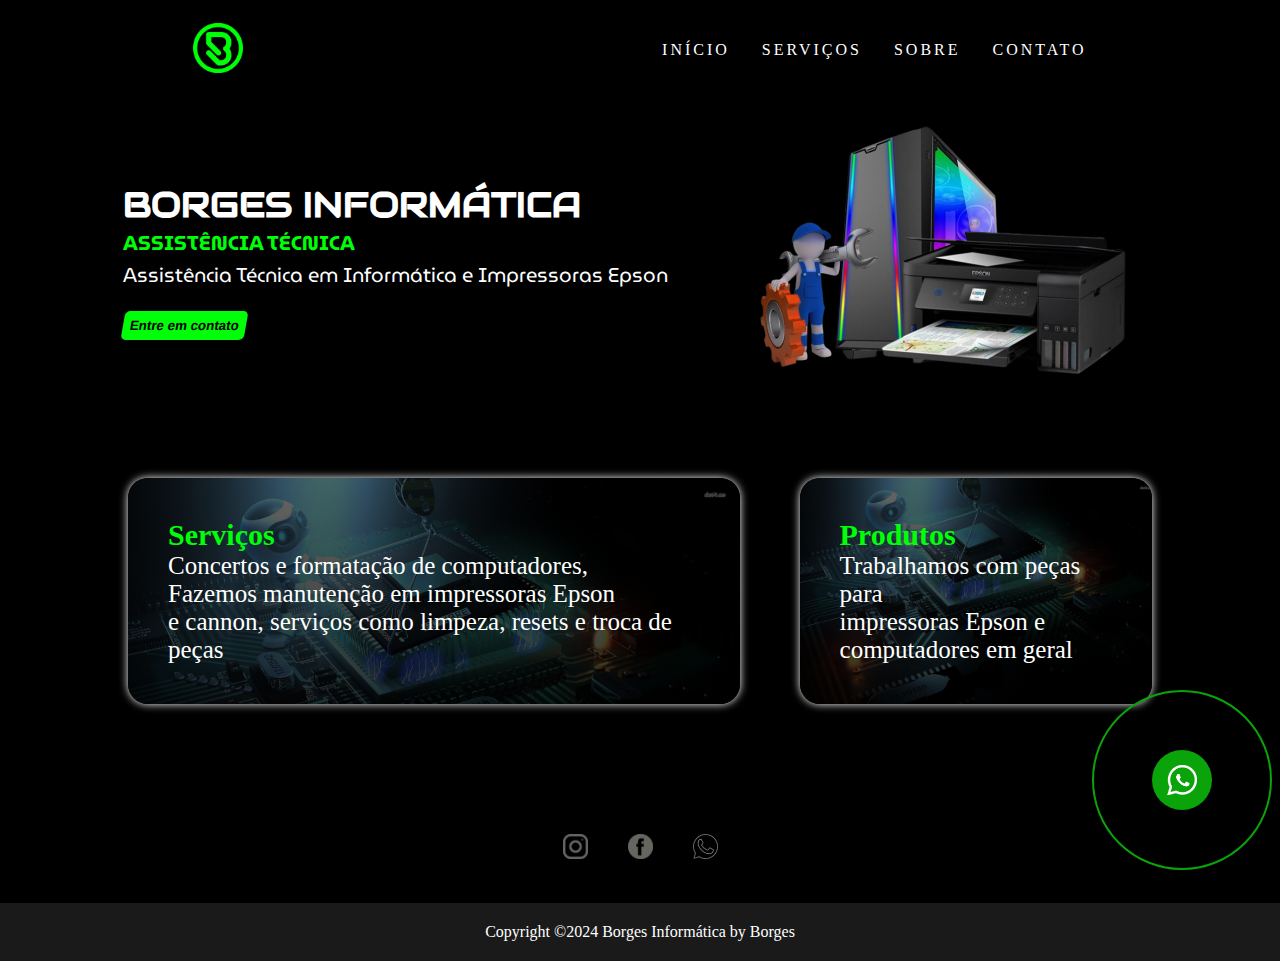
<file: index.html>
<!DOCTYPE html>
<html lang="PT-BR">
<head>
    <meta charset="UTF-8">
    <meta name="viewport" content="width=device-width, initial-scale=1.0">
    <link rel="stylesheet" href="index.css">
    <link rel="stylesheet" href="whatsapp.css">
    <link rel="stylesheet" href="especialidade.css">
    <link rel="stylesheet" href="menu.css">
    <link rel="stylesheet" href="banner.css">

    <link rel="shortcut icon" href="icon.ico" type="image/x-icon">

    <script src="menu.js"defer></script> <!-- java script do menu-->

    <title>Borges Informática</title>
</head>
<body>
    <header>
       
          
            <nav class="menu-desktop">

                <a class="logo" href="#">
                    <img src="imagens/logo.png" alt="Logo do Site" width="50px">
                   
                </a>

                 <!--- menu -->
                 <button class="menu"  onclick="menuShow()">
                    <div class="linha1"></div>
                    <div class="linha2"></div>
                    <div class="linha3"></div>
                 </button><!----menu-->

               

               
                <ul class="lista">
                    <li><a href="#">INÍCIO</a></li>
                    <li><a href="">SERVIÇOS</a></li>
                    <li><a href="sobre.html">SOBRE</a></li>
                    <li><a href="https://api.whatsapp.com/send?l=pt&amp;phone=5586995681475">CONTATO</a></li>
                    
                </ul>

               

                </div>
               

            </nav>

        </div>
    

    </header>

    
    
    <main>
        <section class="topo">
            <div class="interface">
                <div class="flex">
                    <div class="texto">
                        <h1>BORGES INFORMÁTICA</h1>
                        <h4>ASSISTÊNCIA TÉCNICA</h4>
                        <P>Assistência Técnica em Informática e Impressoras Epson </P>
                        <div class="btn-contato"><a href="#"><button>Entre em contato</button></a></div>
                    </div><!--interface-->
                        <div class="imagem-topo">
                                <img src="imagens/image.png" alt="" width="400px">
                        </div><!--imagem topo-->
                </div><!--flex-->
            </div><!--texto-->
               
        </section>
            <section>
                <div class="especialidade">
                   
                   

                            <div class="especialidade-box">
                               
                                <h3>Serviços</h3>

                                <p>Concertos e formatação de computadores, <br> 
                                Fazemos manutenção em impressoras Epson <br>
                                e cannon, serviços como 
                                limpeza, resets e troca de peças
                                </p>
                            </div>

                            <div class="especialidade-box">
                               
                                <h3>Produtos</h3>
                                
                                <p>Trabalhamos com peças para<br> 
                                impressoras Epson  e<br>
                                computadores em geral
                                </p>
                            </div>  
                      
                </div>
                
               
            </section>
          
    </main>

        <div class="fundogeral">
            <div class="socialicones">
                <a href="https://www.instagram.com/borgesinformatica_/"><img src="imagens/kindpng_3636203.png" alt="" ></a>
                <a href=""><img src="imagens/kindpng_808522.png" alt="" ></a>
                <a href=""><img src="imagens/kindpng_5938953.png" alt="" ></a>
            </div>
            
        </div>
        
        <div class="fundonav">
            <p>Copyright &copy;2024  Borges Informática by Borges</p>
        </div>

            <a href="https://api.whatsapp.com/send?l=pt&amp;phone=5586995681475" class="pulsar">
            
                <img src="./zap.png" alt="phone">
                
            </a>
</body>
</html>
</file>
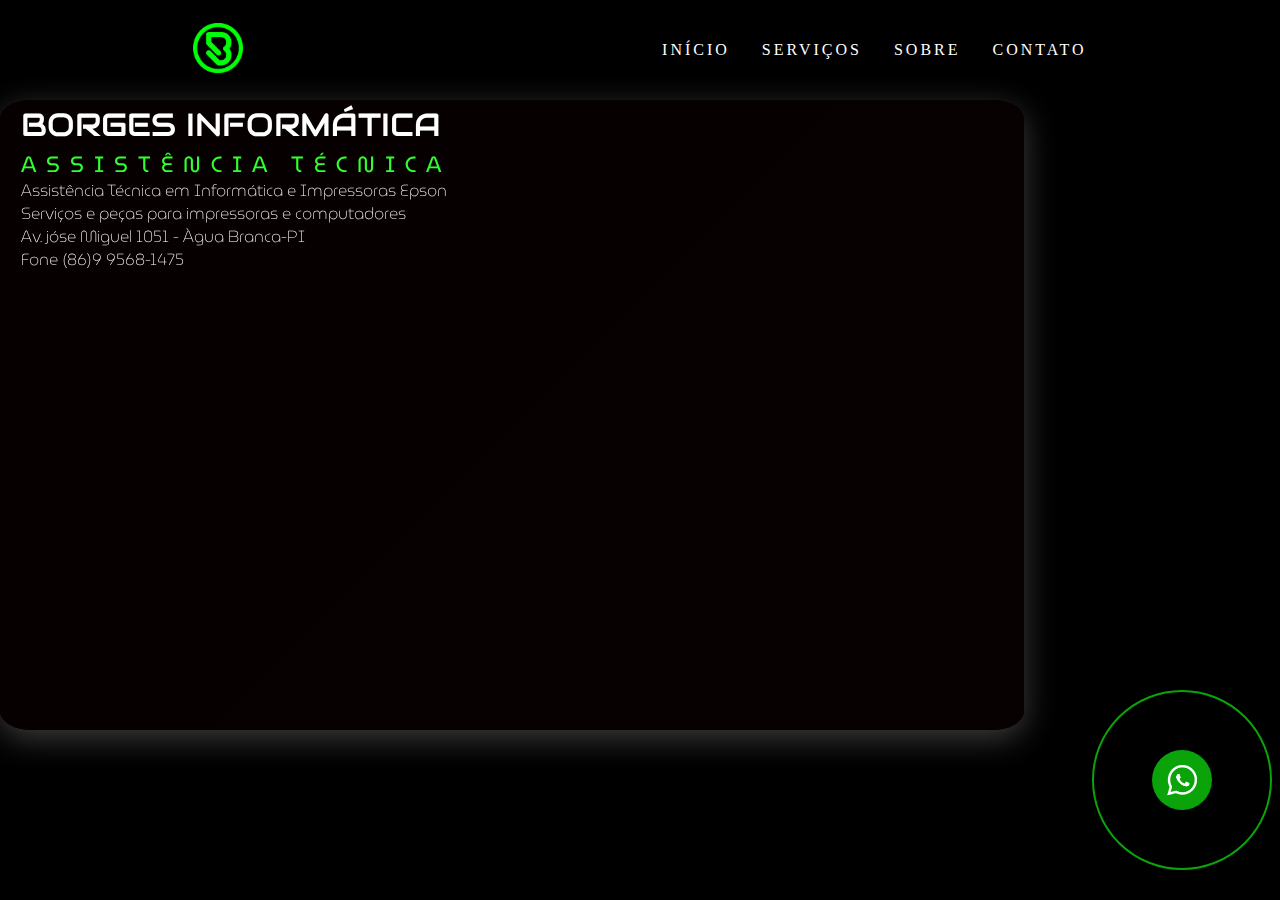
<file: sobre.html>
<!DOCTYPE html>
<html lang="pt-br">
<head>
    <meta charset="UTF-8">
    <meta name="viewport" content="width=device-width, initial-scale=1.0">
    <link rel="shortcut icon" href="icon (1).ico" type="image/x-icon">
    <title>Borges Informática</title>
   
    
    <link rel="stylesheet" href="sobre.css">
    <link rel="stylesheet" href="whatsapp.css">

  
</head>
<body>
    
<header>
        
          
    <nav class="menu-desktop">

        <a class="logo" href="index.html">
            <img src="imagens/logo.png" alt="Logo do Site" width="50px">
           
        </a>


       
        <ul class="lista">
            <li><a href="index.html">INÍCIO</a></li>
            <li><a href="">SERVIÇOS</a></li>
            <li><a href="sobre.html">SOBRE</a></li>
            <li><a href="https://api.whatsapp.com/send?l=pt&amp;phone=5586995681475">CONTATO</a></li>
            
        </ul>

       

        </div>
       

    </nav>

</div>

<section class="hero">
    <div class="hero-text">
        <h1>BORGES INFORMÁTICA</h1>
        <h4>ASSISTÊNCIA TÉCNICA</h4>
        <P>Assistência Técnica em Informática e Impressoras Epson </P>
        <P>Serviços e peças para impressoras e computadores </P>
        <P>Av. jóse Miguel 1051 - Àgua Branca-PI </P>
        <P>Fone (86)9 9568-1475</P>
       
        
    </div><!---texto--> 

 
</section>
   
    
</header>


   
<a href="https://api.whatsapp.com/send?l=pt&amp;phone=5586995681475" class="pulsar">
    
    <img src="./zap.png" alt="phone">
    
</a>

    
    
</body>
</html>
</file>
<file: index.css>
*{
    margin: 0;
    padding: 0;
    box-sizing: border-box;
}

/*fontes*/
@font-face {
    font-family:'audio' ;
    src: url('fontes/Audiowide.ttf') format('opentype'), url('fontes/Audiowide.ttf') format('truetype');
}

@font-face {
    font-family:'museom' ;
    src: url('fontes/MuseoModerno.ttf') format('opentype'), url('fontes/MuseoModerno.ttf') format('truetype');
}
/*-------------------------------------fontes*/



    body{
        background-color: #000;
        height: 100vh;
    }



    a{
        color: #fff;
        text-decoration: none;
        transition: 0.3s;
    
    }
    a :hover{
        opacity: 0.7;
        color: #00ff08;
    }
    
    nav{
        display: flex;
        justify-content: space-around;
        align-items: center;
        height: 8vh;
        padding: 50px 0%;
    }
    
    .lista{
        list-style: none;
        display: flex;
    }
    .lista li{
        letter-spacing: 3px;
        margin-left: 32px;
    }

    .flex{
        display: flex;
    }
    

/* topo do site*/
section .topo{ 
    padding: 40px 4%;
}

section.topo .flex{
    align-items: center;
    justify-content: center;
    gap: 90px;
}

.topo h1{
    color: white;
    font-size: 35px;
    font-family: 'audio';

}
.topo h4{
    color: #00ff08;
    font-size: 20px;
    font-family:'museom';
    

}
.topo p{
    color: white;
    font-size: 20px;
    font-family:'museom';
  
    
}
.btn-contato button{
    font-weight: 700;
    border-radius: 5px;
    margin-top: 20px;
    
}

.btn-contato button{
    background: #00ff08;
    border:  2px solid #00ff08;
    transform: skew(-10deg);
    padding: 5px;
    color: #000;
   
    
}






/*modo celular*/

@media screen and (max-width: 940px) {
     .flex{
        flex-direction: column;
     }

     section .topo{ 
        padding: 20px 6%; 
    }


     .topo h1{
       padding-top: 30px;
        font-size: 25px;
        font-family: 'audio';
    
    } 

    .topo p{
        
        font-size: 12px;
        font-family:'museom';
        
    }
    .pulsar{
        left: 70%;
        bottom: 30%;
    }

    .btn-contato button{ /*esconde buton*/
       display: none;
    
    }

    .topo .imagem-topo img{
        width: 100%;
    }

    section.topo .flex{
      
        gap: 40px;
    }
    
    .menu-desktop .logo{
        padding: 30px ;
        padding-top: 50px;
    }
    

    .menu-desktop{
        padding: 30px 3px ;
        align-items: center;
        justify-content: space-between;
    }
   
}

/* fundo do site*/

.fundogeral{
    width: 100%;
   padding: 70px 30px 20px;

}
.socialicones{
    display: flex;
    justify-content: center;
}

.socialicones a{
    text-decoration: none;
    padding: 10px; 
    margin: 10px;
    border-radius: 50px;
    justify-content: center;
}

.socialicones img{
    width: 25px;
    color: #000;
    opacity: 0.4;
    transition: all 0.4s;
}


.socialicones a :hover{
    opacity: 100%;
    transform: translatey(-5px);
    
}
.fundonav{
    background-color: #191a19;
    padding: 20px;
    text-align: center;
}
.fundonav{
    color: #fff;
} /* fim do fundo */
</file>
<file: whatsapp.css>
.pulsar{
    left: 90%;
    bottom: 10%;
}

.pulsar img{
    width: 30px;
    height: 30px;
    background: transparent;

}



.pulsar{
    position: fixed;
    width: 60px;
    height: 60px;
    background: #0aa30a;
    display: flex;
    justify-content: center;
    align-items: center;
    border-radius: 50%;
}

.pulsar:before, .pulsar ::after{
    content: '' ;
    display: block;
    position: absolute;
    border: 2px solid #0aa30a;
    border-radius: 50%;
    left: -60px;
    right: -60px;
    top: -60px;
    bottom: -60px;
    animation: animar 1.2s linear infinite;
}

.pulsar ::after{
    animation-delay: 0.5s;

}

@keyframes animar  {
    0%{
        transform: scale(0.5);
        opacity: 0;
    }
    50%{
        opacity: 1;

    }
    
    100%{
        transform: scale(1.2);
        opacity: 0;

    }
}

@media screen and (max-width: 940px) {
    .pulsar{
        left: 80%;
        bottom: 5%;
    
    }
}
</file>
<file: especialidade.css>
/*espcialidades*/
.especialidade{
    padding: 40px 10%;
    display: flex;
    align-content: center;
   
}
.especialidade {
    gap: 60px;
}



.especialidade .especialidade-box{
    padding: 40px;
    background-image:linear-gradient( rgba(0, 0, 0, 0.6), rgba(0, 0, 0, 0.8) ), url(pc.jpg);
    background-repeat: no-repeat;
    background-size: cover;
    border: 2px;
    margin-top: 15px;
    border-radius: 20px;
    box-shadow: 0 0 8px #fff;
    color: #fff;
}
.especialidade-box h3{
    font-size: 30px;
    color: #00ff08;
}

.especialidade .especialidade-box  p {
    font-size: 25px;
}



@media screen and (max-width: 940px) {
    .especialidade{
       flex-direction: column;
    }
}
</file>
<file: menu.css>
.menu{
    background-color: transparent;
    border: none;
    cursor: pointer;
    display: none;
}
.menu div{
    width: 32px;
    height: 2px;
    background-color: #fff;
    margin: 8px;

}



@media (max-width: 940px){
    .lista{
        position: absolute;
        top: 8vh;
        right: 0;
        width: 50vw;
        height: 80vh;
        background:rgba(8, 7, 7, 0.582);
        backdrop-filter: blur(5px);
        flex-direction: column;
        align-items: center;
        justify-content: space-around;
        border-radius: 8px;
        display: none;
        box-shadow: 0 0 8px #04f561;
    }
    .menu{
        display: block;
       
    }

 
    .lista li{
            display: block;
            padding: 3rem;
            justify-content: space-around;
            align-items: center;
          
       
            
    }
    .lista{
        font-style: italic;
        

    }
    .lista a:hover{
        padding: 10px;
       background-color: #00ff08;
       color: black;
       border-radius: 30px;
      
    }

    

    .open{
       
        display: block;
       
 
    }
}
</file>
<file: banner.css>
.bannert{
    width: 100%;
    height: 100%;
    align-content: center;
}
.banner{
    
    width: 50%;
    height: 500px;
    background-size: 100% 100%;
    background-repeat: no-repeat;
    border-radius: 2rem;
    box-shadow:rgba(233, 235, 238, 0.897)4px 10px 10px -5px;
    animation: banner 10s infinite;


}

@keyframes banner {
    0%, 30%{
       background-image: url(produtos/impressora.PNG) ;
       opacity: 1;
      
    }
    31%, 34%{
        opacity: 0.1;
    }
    35%, 65%{
        background-image: url(produtos/epson.png);
        opacity: 1;
        
     }
     66%, 69%{
        opacity: 0.1;
    }
     70%, 100%{
        opacity: 1;
        background-image: url(produtos/ton.png);
        
        
        
       
     }
    
}
</file>
<file: sobre.css>
*{
    margin: 0;
    padding: 0;
    box-sizing: border-box;
}

/*fontes*/
@font-face {
    font-family:'audio' ;
    src: url('fontes/Audiowide.ttf') format('opentype'), url('fontes/Audiowide.ttf') format('truetype');
}

@font-face {
    font-family:'museom' ;
    src: url('fontes/MuseoModerno.ttf') format('opentype'), url('fontes/MuseoModerno.ttf') format('truetype');
}
/*-------------------------------------fontes*/



    body{
        background-color: #000;
        height: 100vh;
    }



    a{
        color: #fff;
        text-decoration: none;
        transition: 0.3s;
    
    }
    a :hover{
        opacity: 0.7;
        color: #00ff08;
    }
    
    nav{
        display: flex;
        justify-content: space-around;
        align-items: center;
        height: 8vh;
        padding: 50px 0%;
    }
    
    .lista{
        list-style: none;
        display: flex;
    }
    .lista li{
        letter-spacing: 3px;
        margin-left: 32px;
    }

    .flex{
        display: flex;
    }

.hero{

    position: relative;
    width: 80%;
    height: 70vh;
    border-radius: 3%;
   
    

    background: linear-gradient(135deg, rgba(7, 0, 0, 0.993),rgb(7, 1, 1));
    backdrop-filter: blur(10px);
    border: 1px solid rgba(255, 255, 255, 0);
    box-shadow: 0 8px 32px 0 rgba(172, 167, 167, 0.37);
    

}


.hero-text{
    width: 100%;
    height: 20%;

    transform: translate(2%, 2%);
  
}
    

.hero-text h1{
    
    font-family: audio;
    font-size: 2rem;
    font-weight: 500;
    color: white;
    display: block;


}
 .hero-text h1{
    letter-spacing: 8;
    position: relative;
    animation:  text 5s  1;
 }


@keyframes text{
    0%{
        color: black;
        margin-bottom:  -40px;

    }
    30%{
        letter-spacing: 25px;
        margin-bottom: -40px;

    }
    85%{
        letter-spacing: 8px;
        margin-bottom: -40px;
    }
}


.hero-text h4{
    font-family: museom;
    margin: 2px 0 5px;
    color: rgb(47, 255, 47);
    text-transform: uppercase;
    letter-spacing: 10px;
    font-size: 22px;
    font-weight: 400;


}

.hero-text p{
    font-family:'museom';
    font-size: 1rem;
    font-weight: 150;
    color: white;
    line-height: 7px;
    max-width: 550px;
    margin-bottom: 1rem;
    

}


@media screen and (max-width: 940px) {
    section{
        justify-content: center;
        align-items: center;
    }
   .lista{
    
    display: none;
    
   }

    section .topo{ 
       padding: 20px 6%; 
   }

   .pulsar{
       left: 70%;
       bottom: 30%;
   }

   .btn-contato button{ /*esconde buton*/
      display: none;
   
   }

   .topo .imagem-topo img{
       width: 100%;
   }

   section.topo .flex{
     
       gap: 40px;
   }
   
   .menu-desktop .logo{
       padding: 30px ;
       padding-top: 50px;
   }
   

   .menu-desktop{
       padding: 30px 3px ;
       align-items: center;
       justify-content: space-between;
   }

   .hero {
   margin-top: 50px;
   width: 99%;
   height: 90vw;
   padding: 3px 1%;
   
   }
   

  
}
</file>
